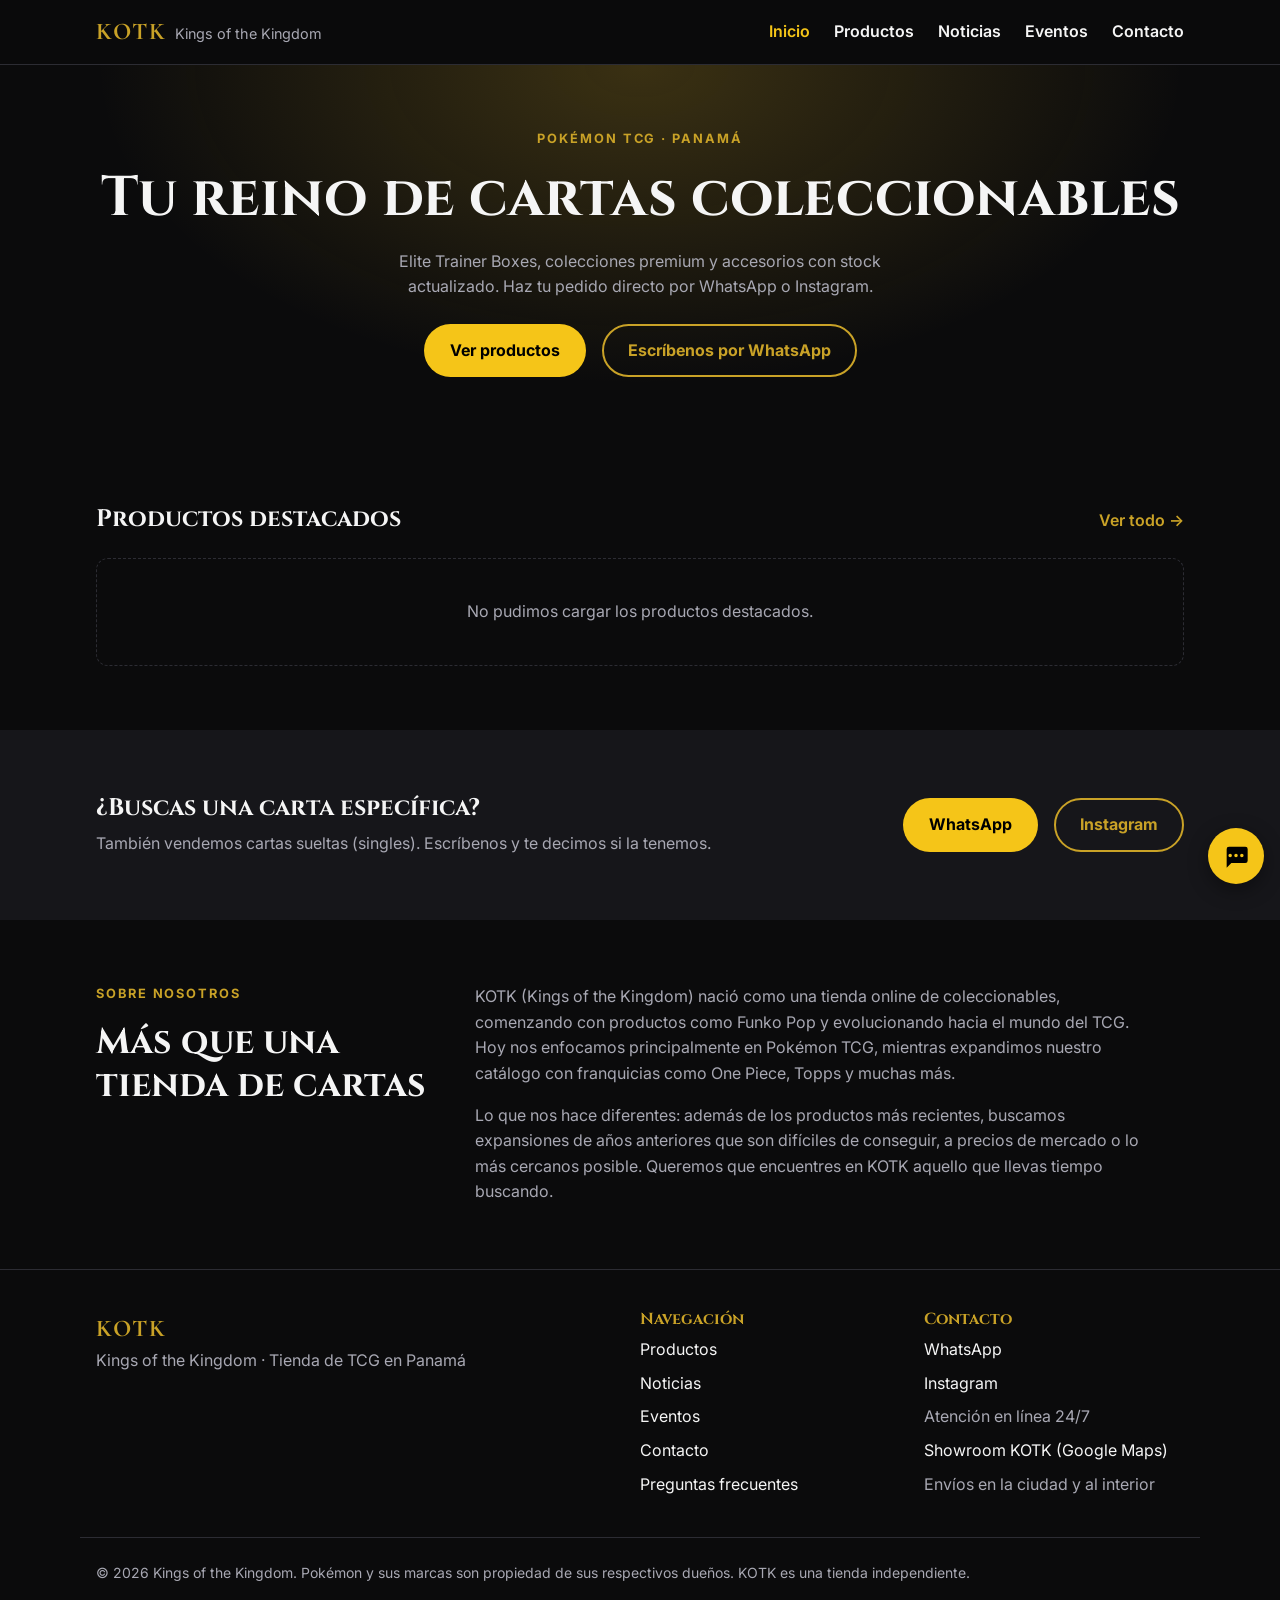
<file: index.html>
<!doctype html>
<html lang="es">
  <head>
    <meta charset="UTF-8" />
    <meta name="viewport" content="width=device-width, initial-scale=1.0" />
    <title>Kings of the Kingdom | Pokémon TCG en Panamá</title>
    <meta
      name="description"
      content="Kings of the Kingdom (KOTK): Elite Trainer Boxes, colecciones premium y accesorios de Pokémon TCG en Panamá, con stock actualizado. Pide por WhatsApp o Instagram."
    />

    <!-- Fonts: Cinzel for titles (the "kingdom" feel), Inter for readable body text -->
    <link rel="preconnect" href="https://fonts.googleapis.com" />
    <link rel="preconnect" href="https://fonts.gstatic.com" crossorigin />
    <link
      href="https://fonts.googleapis.com/css2?family=Cinzel:wght@600;800&family=Cormorant+SC:wght@700&family=Inter:wght@400;600;700&display=swap"
      rel="stylesheet"
    />

    <link rel="stylesheet" href="css/styles.css" />
    <link rel="stylesheet" href="css/products.css" />
    <link rel="stylesheet" href="css/content.css" />
  </head>

  <body>
    <!-- Lets keyboard / screen-reader users jump past the menu -->
    <a class="skip-link" href="#main">Saltar al contenido</a>

    <!-- ================= HEADER ================= -->
    <header class="site-header">
      <div class="container header-inner">
        <a href="index.html" class="brand">
          <span class="brand-mark">KOTK</span>
          <span class="brand-name">Kings of the Kingdom</span>
        </a>

        <button
          class="nav-toggle"
          aria-expanded="false"
          aria-controls="site-nav"
          aria-label="Abrir menú"
        >
          <span class="nav-toggle-bar"></span>
          <span class="nav-toggle-bar"></span>
          <span class="nav-toggle-bar"></span>
        </button>

        <nav id="site-nav" class="site-nav" aria-label="Principal">
          <ul>
            <li><a href="index.html" aria-current="page">Inicio</a></li>
            <li><a href="productos.html">Productos</a></li>
            <li><a href="noticias.html">Noticias</a></li>
            <li><a href="eventos.html">Eventos</a></li>
            <li><a href="contacto.html">Contacto</a></li>
          </ul>
        </nav>
      </div>
    </header>

    <!-- ================= MAIN CONTENT ================= -->
    <main id="main">
      <!-- Hero: the first thing visitors see -->
      <section class="hero">
        <div class="container">
          <p class="eyebrow">Pokémon TCG · Panamá</p>
          <h1>Tu reino de cartas coleccionables</h1>
          <p class="hero-text">
            Elite Trainer Boxes, colecciones premium y accesorios con stock
            actualizado. Haz tu pedido directo por WhatsApp o Instagram.
          </p>
          <div class="hero-actions">
            <a href="productos.html" class="btn btn-primary">Ver productos</a>
            <a href="#" class="btn btn-outline" data-whatsapp
              >Escríbenos por WhatsApp</a
            >
          </div>
        </div>
      </section>

      <!-- Featured products: filled by js/page-home.js -->
      <section class="section">
        <div class="container">
          <div class="section-header">
            <h2>Productos destacados</h2>
            <a href="productos.html" class="link-more">Ver todo →</a>
          </div>
          <div id="featured-products" class="card-grid">
            <p class="placeholder">Cargando productos…</p>
          </div>
        </div>
      </section>

      <!-- Singles callout: they sell singles, but only by request -->
      <section class="section section-alt">
        <div class="container callout">
          <div>
            <h2>¿Buscas una carta específica?</h2>
            <p>
              También vendemos cartas sueltas (singles). Escríbenos y te decimos
              si la tenemos.
            </p>
          </div>
          <div class="callout-actions">
            <a
              href="#"
              class="btn btn-primary"
              data-whatsapp="¡Hola! Estoy buscando una carta específica:"
              >WhatsApp</a
            >
            <a href="#" class="btn btn-outline" data-instagram>Instagram</a>
          </div>
        </div>
      </section>

      <!-- About: the shop's story, in the owners' words -->
      <section class="section">
        <div class="container about">
          <div>
            <p class="eyebrow">Sobre nosotros</p>
            <h2>Más que una tienda de cartas</h2>
          </div>
          <div class="about-text">
            <p>
              KOTK (Kings of the Kingdom) nació como una tienda online de
              coleccionables, comenzando con productos como Funko Pop y
              evolucionando hacia el mundo del TCG. Hoy nos enfocamos
              principalmente en Pokémon TCG, mientras expandimos nuestro
              catálogo con franquicias como One Piece, Topps y muchas más.
            </p>
            <p>
              Lo que nos hace diferentes: además de los productos más recientes,
              buscamos expansiones de años anteriores que son difíciles de
              conseguir, a precios de mercado o lo más cercanos posible.
              Queremos que encuentres en KOTK aquello que llevas tiempo
              buscando.
            </p>
          </div>
        </div>
      </section>

      <!-- Upcoming events: filled by js/page-home.js (hidden if there are none) -->
      <section class="section" id="events-section">
        <div class="container">
          <div class="section-header">
            <h2>Próximos eventos</h2>
            <a href="eventos.html" class="link-more">Ver todos →</a>
          </div>
          <div id="upcoming-events" class="card-grid">
            <p class="placeholder">Cargando eventos…</p>
          </div>
        </div>
      </section>
    </main>

    <!-- ================= FOOTER ================= -->
    <footer class="site-footer">
      <div class="container footer-grid">
        <div>
          <p class="brand-mark">KOTK</p>
          <p class="muted">Kings of the Kingdom · Tienda de TCG en Panamá</p>
        </div>

        <div>
          <h3 class="footer-title">Navegación</h3>
          <ul class="footer-links">
            <li><a href="productos.html">Productos</a></li>
            <li><a href="noticias.html">Noticias</a></li>
            <li><a href="eventos.html">Eventos</a></li>
            <li><a href="contacto.html">Contacto</a></li>
            <li><a href="contacto.html#preguntas">Preguntas frecuentes</a></li>
          </ul>
        </div>

        <div>
          <h3 class="footer-title">Contacto</h3>
          <ul class="footer-links">
            <li><a href="#" data-whatsapp>WhatsApp</a></li>
            <li><a href="#" data-instagram>Instagram</a></li>
            <li class="muted">Atención en línea 24/7</li>
            <li><a href="#" data-maps>Showroom KOTK (Google Maps)</a></li>
            <li class="muted">Envíos en la ciudad y al interior</li>
          </ul>
        </div>
      </div>

      <div class="container footer-bottom">
        <p class="muted small">
          © <span id="year"></span> Kings of the Kingdom. Pokémon y sus marcas
          son propiedad de sus respectivos dueños. KOTK es una tienda
          independiente.
        </p>
      </div>
    </footer>

    <!-- Floating WhatsApp button (always visible) -->
    <a
      href="#"
      class="whatsapp-float"
      data-whatsapp
      aria-label="Escríbenos por WhatsApp"
    >
      <svg viewBox="0 0 24 24" width="28" height="28" aria-hidden="true">
        <path
          fill="currentColor"
          d="M4 4h16a2 2 0 0 1 2 2v10a2 2 0 0 1-2 2H8l-4 4V6a2 2 0 0 1 2-2zm3 6a1.5 1.5 0 1 0 0 3 1.5 1.5 0 0 0 0-3zm5 0a1.5 1.5 0 1 0 0 3 1.5 1.5 0 0 0 0-3zm5 0a1.5 1.5 0 1 0 0 3 1.5 1.5 0 0 0 0-3z"
        />
      </svg>
    </a>

    <!-- Scripts go at the end so the HTML exists before JS looks for it.
         config.js must load BEFORE main.js because main.js uses CONFIG. -->
    <script src="js/config.js"></script>
    <script src="js/main.js"></script>
    <script src="js/sheets.js"></script>
    <script src="js/products.js"></script>
    <script src="js/content.js"></script>
    <script src="js/page-home.js"></script>
  </body>
</html>
</file>
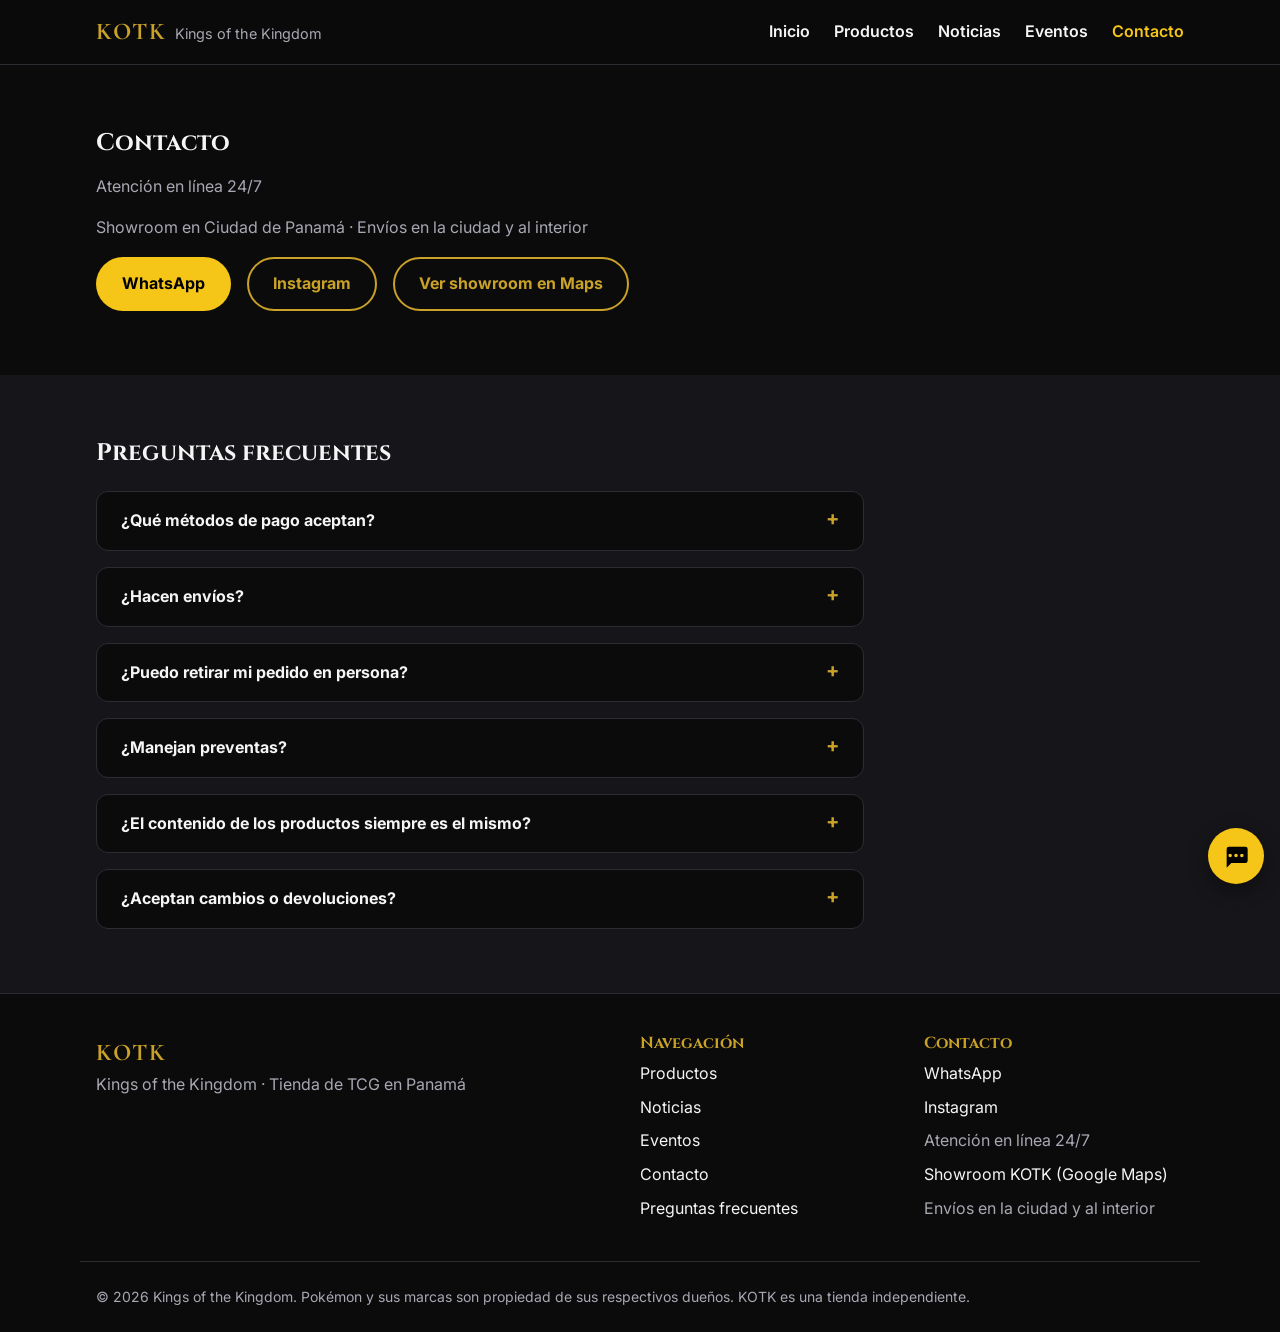
<file: contacto.html>
<!doctype html>
<html lang="es">
  <head>
    <meta charset="UTF-8" />
    <meta name="viewport" content="width=device-width, initial-scale=1.0" />
    <title>Contacto y preguntas frecuentes | Kings of the Kingdom</title>
    <meta
      name="description"
      content="Kings of the Kingdom (KOTK): Elite Trainer Boxes, colecciones premium y accesorios de Pokémon TCG en Panamá, con stock actualizado. Pide por WhatsApp o Instagram."
    />

    <!-- Fonts: Cinzel for titles (the "kingdom" feel), Inter for readable body text -->
    <link rel="preconnect" href="https://fonts.googleapis.com" />
    <link rel="preconnect" href="https://fonts.gstatic.com" crossorigin />
    <link
      href="https://fonts.googleapis.com/css2?family=Cinzel:wght@600;800&family=Cormorant+SC:wght@700&family=Inter:wght@400;600;700&display=swap"
      rel="stylesheet"
    />

    <link rel="stylesheet" href="css/styles.css" />
    <link rel="stylesheet" href="css/content.css" />
  </head>

  <body>
    <!-- Lets keyboard / screen-reader users jump past the menu -->
    <a class="skip-link" href="#main">Saltar al contenido</a>

    <!-- ================= HEADER ================= -->
    <header class="site-header">
      <div class="container header-inner">
        <a href="index.html" class="brand">
          <span class="brand-mark">KOTK</span>
          <span class="brand-name">Kings of the Kingdom</span>
        </a>

        <button
          class="nav-toggle"
          aria-expanded="false"
          aria-controls="site-nav"
          aria-label="Abrir menú"
        >
          <span class="nav-toggle-bar"></span>
          <span class="nav-toggle-bar"></span>
          <span class="nav-toggle-bar"></span>
        </button>

        <nav id="site-nav" class="site-nav" aria-label="Principal">
          <ul>
            <li><a href="index.html">Inicio</a></li>
            <li><a href="productos.html">Productos</a></li>
            <li><a href="noticias.html">Noticias</a></li>
            <li><a href="eventos.html">Eventos</a></li>
            <li><a href="contacto.html" aria-current="page">Contacto</a></li>
          </ul>
        </nav>
      </div>
    </header>

    <!-- ================= MAIN CONTENT ================= -->
    <main id="main">
      <section class="section">
        <div class="container contact-info">
          <h1>Contacto</h1>
          <p class="muted">Atención en línea 24/7</p>
          <p class="muted">
            Showroom en Ciudad de Panamá · Envíos en la ciudad y al interior
          </p>

          <div class="callout-actions">
            <a href="#" class="btn btn-primary" data-whatsapp>WhatsApp</a>
            <a href="#" class="btn btn-outline" data-instagram>Instagram</a>
            <a href="#" class="btn btn-outline" data-maps
              >Ver showroom en Maps</a
            >
          </div>
        </div>
      </section>

      <!-- FAQ: <details> opens/closes by itself, no JavaScript needed -->
      <section class="section section-alt" id="preguntas">
        <div class="container">
          <h2 class="faq-heading">Preguntas frecuentes</h2>

          <div class="faq">
            <details>
              <summary>¿Qué métodos de pago aceptan?</summary>
              <p>Yappy, efectivo y tarjeta de crédito o débito.</p>
            </details>

            <details>
              <summary>¿Hacen envíos?</summary>
              <p>
                Sí.
                <strong
                  >Vía Argentina, El Cangrejo y El Dorado: envío gratis.</strong
                >
                Para otras áreas de la ciudad, escríbenos tu zona y te cotizamos
                el delivery.
              </p>
              <p>
                <strong>Al interior del país:</strong> solo pagas el envío de la
                empresa de encomiendas que elijas. Nosotros llevamos tu pedido a
                la empresa sin costo adicional.
              </p>
            </details>

            <details>
              <summary>¿Puedo retirar mi pedido en persona?</summary>
              <p>
                Sí, puedes retirar en nuestro showroom (aparece como
                <strong>KOTK</strong> en Google Maps). Coordina el día y la hora
                por WhatsApp.
              </p>
            </details>

            <details>
              <summary>¿Manejan preventas?</summary>
              <p>
                Sí, pero por ahora no a través de la página. Escríbenos por
                WhatsApp o Instagram y te contamos qué productos tenemos en
                pre-orden.
              </p>
            </details>

            <details>
              <summary>
                ¿El contenido de los productos siempre es el mismo?
              </summary>
              <p>
                Puede variar según el producto y la edición. Si quieres saber
                exactamente qué trae, escríbenos antes de comprar.
              </p>
            </details>

            <details>
              <summary>¿Aceptan cambios o devoluciones?</summary>
              <p>
                No. Todas las ventas son finales, así que te recomendamos
                confirmar cualquier duda antes de hacer tu pedido.
              </p>
            </details>
          </div>
        </div>
      </section>
    </main>

    <!-- ================= FOOTER ================= -->
    <footer class="site-footer">
      <div class="container footer-grid">
        <div>
          <p class="brand-mark">KOTK</p>
          <p class="muted">Kings of the Kingdom · Tienda de TCG en Panamá</p>
        </div>

        <div>
          <h3 class="footer-title">Navegación</h3>
          <ul class="footer-links">
            <li><a href="productos.html">Productos</a></li>
            <li><a href="noticias.html">Noticias</a></li>
            <li><a href="eventos.html">Eventos</a></li>
            <li><a href="contacto.html">Contacto</a></li>
            <li><a href="contacto.html#preguntas">Preguntas frecuentes</a></li>
          </ul>
        </div>

        <div>
          <h3 class="footer-title">Contacto</h3>
          <ul class="footer-links">
            <li><a href="#" data-whatsapp>WhatsApp</a></li>
            <li><a href="#" data-instagram>Instagram</a></li>
            <li class="muted">Atención en línea 24/7</li>
            <li><a href="#" data-maps>Showroom KOTK (Google Maps)</a></li>
            <li class="muted">Envíos en la ciudad y al interior</li>
          </ul>
        </div>
      </div>

      <div class="container footer-bottom">
        <p class="muted small">
          © <span id="year"></span> Kings of the Kingdom. Pokémon y sus marcas
          son propiedad de sus respectivos dueños. KOTK es una tienda
          independiente.
        </p>
      </div>
    </footer>

    <!-- Floating WhatsApp button (always visible) -->
    <a
      href="#"
      class="whatsapp-float"
      data-whatsapp
      aria-label="Escríbenos por WhatsApp"
    >
      <svg viewBox="0 0 24 24" width="28" height="28" aria-hidden="true">
        <path
          fill="currentColor"
          d="M4 4h16a2 2 0 0 1 2 2v10a2 2 0 0 1-2 2H8l-4 4V6a2 2 0 0 1 2-2zm3 6a1.5 1.5 0 1 0 0 3 1.5 1.5 0 0 0 0-3zm5 0a1.5 1.5 0 1 0 0 3 1.5 1.5 0 0 0 0-3zm5 0a1.5 1.5 0 1 0 0 3 1.5 1.5 0 0 0 0-3z"
        />
      </svg>
    </a>

    <!-- Scripts go at the end so the HTML exists before JS looks for it.
         config.js must load BEFORE main.js because main.js uses CONFIG. -->
    <script src="js/config.js"></script>
    <script src="js/main.js"></script>
  </body>
</html>
</file>
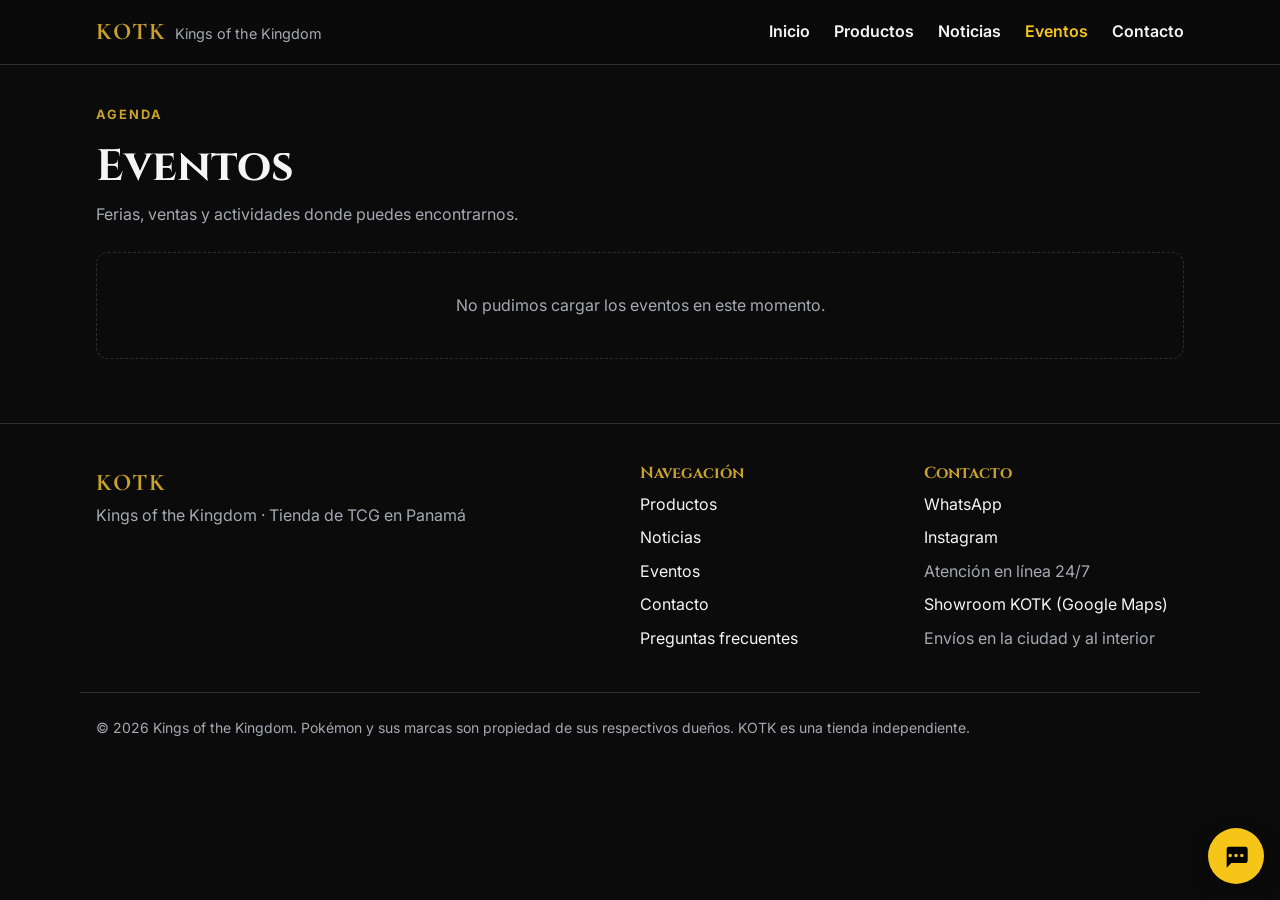
<file: eventos.html>
<!doctype html>
<html lang="es">
  <head>
    <meta charset="UTF-8" />
    <meta name="viewport" content="width=device-width, initial-scale=1.0" />
    <title>Eventos | Kings of the Kingdom</title>
    <meta
      name="description"
      content="Kings of the Kingdom (KOTK): Elite Trainer Boxes, colecciones premium y accesorios de Pokémon TCG en Panamá, con stock actualizado. Pide por WhatsApp o Instagram."
    />

    <!-- Fonts: Cinzel for titles (the "kingdom" feel), Inter for readable body text -->
    <link rel="preconnect" href="https://fonts.googleapis.com" />
    <link rel="preconnect" href="https://fonts.gstatic.com" crossorigin />
    <link
      href="https://fonts.googleapis.com/css2?family=Cinzel:wght@600;800&family=Cormorant+SC:wght@700&family=Inter:wght@400;600;700&display=swap"
      rel="stylesheet"
    />

    <link rel="stylesheet" href="css/styles.css" />
    <link rel="stylesheet" href="css/products.css" />
    <link rel="stylesheet" href="css/content.css" />
  </head>

  <body>
    <!-- Lets keyboard / screen-reader users jump past the menu -->
    <a class="skip-link" href="#main">Saltar al contenido</a>

    <!-- ================= HEADER ================= -->
    <header class="site-header">
      <div class="container header-inner">
        <a href="index.html" class="brand">
          <span class="brand-mark">KOTK</span>
          <span class="brand-name">Kings of the Kingdom</span>
        </a>

        <button
          class="nav-toggle"
          aria-expanded="false"
          aria-controls="site-nav"
          aria-label="Abrir menú"
        >
          <span class="nav-toggle-bar"></span>
          <span class="nav-toggle-bar"></span>
          <span class="nav-toggle-bar"></span>
        </button>

        <nav id="site-nav" class="site-nav" aria-label="Principal">
          <ul>
            <li><a href="index.html">Inicio</a></li>
            <li><a href="productos.html">Productos</a></li>
            <li><a href="noticias.html">Noticias</a></li>
            <li><a href="eventos.html" aria-current="page">Eventos</a></li>
            <li><a href="contacto.html">Contacto</a></li>
          </ul>
        </nav>
      </div>
    </header>

    <!-- ================= MAIN CONTENT ================= -->
    <main id="main">
      <section class="page-header">
        <div class="container">
          <p class="eyebrow">Agenda</p>
          <h1>Eventos</h1>
          <p class="muted">
            Ferias, ventas y actividades donde puedes encontrarnos.
          </p>
        </div>
      </section>

      <section class="section section-flush-top">
        <div class="container">
          <div id="events-grid" class="card-grid">
            <p class="placeholder">Cargando…</p>
          </div>
        </div>
      </section>
    </main>

    <!-- ================= FOOTER ================= -->
    <footer class="site-footer">
      <div class="container footer-grid">
        <div>
          <p class="brand-mark">KOTK</p>
          <p class="muted">Kings of the Kingdom · Tienda de TCG en Panamá</p>
        </div>

        <div>
          <h3 class="footer-title">Navegación</h3>
          <ul class="footer-links">
            <li><a href="productos.html">Productos</a></li>
            <li><a href="noticias.html">Noticias</a></li>
            <li><a href="eventos.html">Eventos</a></li>
            <li><a href="contacto.html">Contacto</a></li>
            <li><a href="contacto.html#preguntas">Preguntas frecuentes</a></li>
          </ul>
        </div>

        <div>
          <h3 class="footer-title">Contacto</h3>
          <ul class="footer-links">
            <li><a href="#" data-whatsapp>WhatsApp</a></li>
            <li><a href="#" data-instagram>Instagram</a></li>
            <li class="muted">Atención en línea 24/7</li>
            <li><a href="#" data-maps>Showroom KOTK (Google Maps)</a></li>
            <li class="muted">Envíos en la ciudad y al interior</li>
          </ul>
        </div>
      </div>

      <div class="container footer-bottom">
        <p class="muted small">
          © <span id="year"></span> Kings of the Kingdom. Pokémon y sus marcas
          son propiedad de sus respectivos dueños. KOTK es una tienda
          independiente.
        </p>
      </div>
    </footer>

    <!-- Floating WhatsApp button (always visible) -->
    <a
      href="#"
      class="whatsapp-float"
      data-whatsapp
      aria-label="Escríbenos por WhatsApp"
    >
      <svg viewBox="0 0 24 24" width="28" height="28" aria-hidden="true">
        <path
          fill="currentColor"
          d="M4 4h16a2 2 0 0 1 2 2v10a2 2 0 0 1-2 2H8l-4 4V6a2 2 0 0 1 2-2zm3 6a1.5 1.5 0 1 0 0 3 1.5 1.5 0 0 0 0-3zm5 0a1.5 1.5 0 1 0 0 3 1.5 1.5 0 0 0 0-3zm5 0a1.5 1.5 0 1 0 0 3 1.5 1.5 0 0 0 0-3z"
        />
      </svg>
    </a>

    <!-- Scripts go at the end so the HTML exists before JS looks for it.
         config.js must load BEFORE main.js because main.js uses CONFIG. -->
    <script src="js/config.js"></script>
    <script src="js/main.js"></script>
    <script src="js/sheets.js"></script>
    <script src="js/products.js"></script>
    <script src="js/content.js"></script>
    <script src="js/page-events.js"></script>
  </body>
</html>
</file>
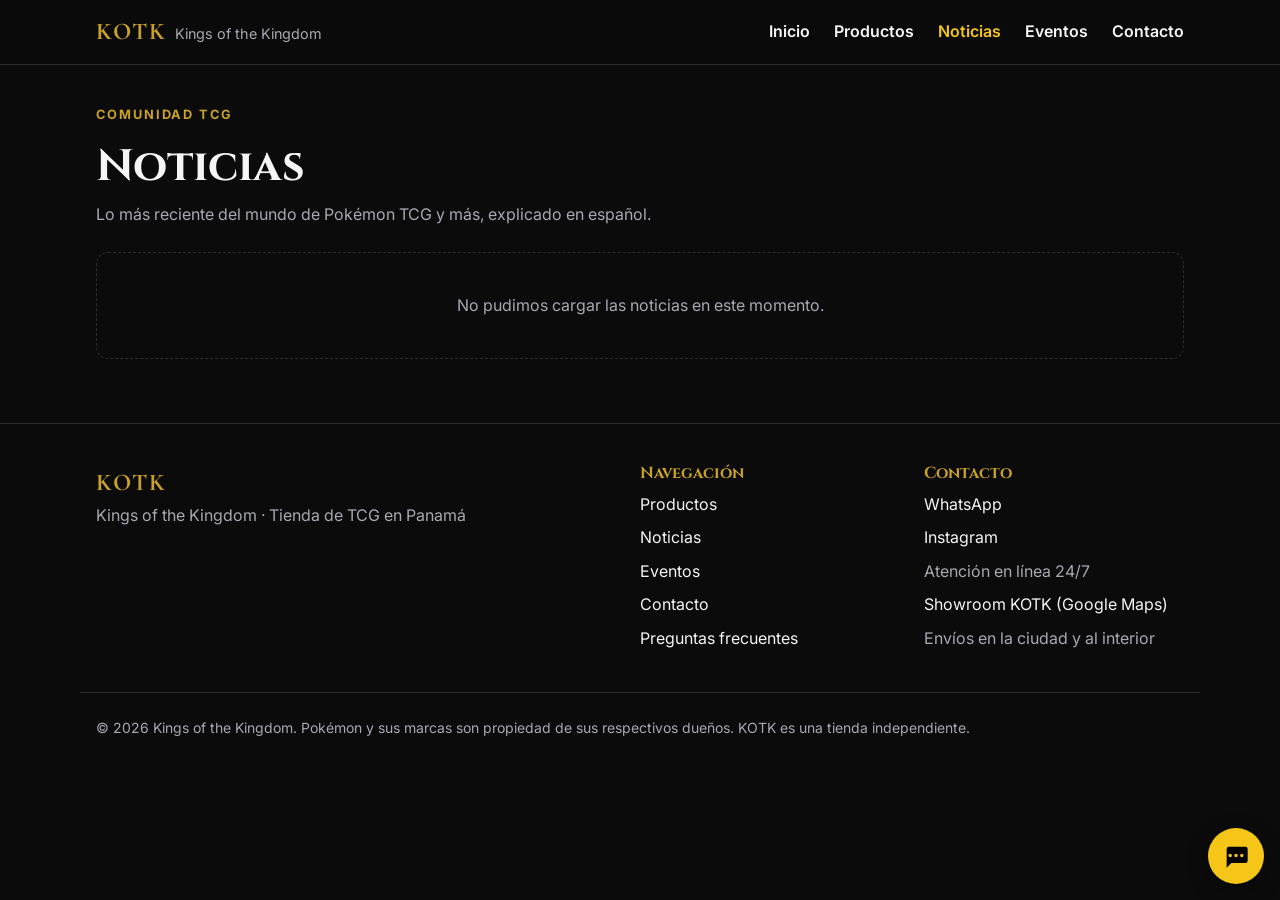
<file: noticias.html>
<!doctype html>
<html lang="es">
  <head>
    <meta charset="UTF-8" />
    <meta name="viewport" content="width=device-width, initial-scale=1.0" />
    <title>Noticias | Kings of the Kingdom</title>
    <meta
      name="description"
      content="Kings of the Kingdom (KOTK): Elite Trainer Boxes, colecciones premium y accesorios de Pokémon TCG en Panamá, con stock actualizado. Pide por WhatsApp o Instagram."
    />

    <!-- Fonts: Cinzel for titles (the "kingdom" feel), Inter for readable body text -->
    <link rel="preconnect" href="https://fonts.googleapis.com" />
    <link rel="preconnect" href="https://fonts.gstatic.com" crossorigin />
    <link
      href="https://fonts.googleapis.com/css2?family=Cinzel:wght@600;800&family=Cormorant+SC:wght@700&family=Inter:wght@400;600;700&display=swap"
      rel="stylesheet"
    />

    <link rel="stylesheet" href="css/styles.css" />
    <link rel="stylesheet" href="css/products.css" />
    <link rel="stylesheet" href="css/content.css" />
  </head>

  <body>
    <!-- Lets keyboard / screen-reader users jump past the menu -->
    <a class="skip-link" href="#main">Saltar al contenido</a>

    <!-- ================= HEADER ================= -->
    <header class="site-header">
      <div class="container header-inner">
        <a href="index.html" class="brand">
          <span class="brand-mark">KOTK</span>
          <span class="brand-name">Kings of the Kingdom</span>
        </a>

        <button
          class="nav-toggle"
          aria-expanded="false"
          aria-controls="site-nav"
          aria-label="Abrir menú"
        >
          <span class="nav-toggle-bar"></span>
          <span class="nav-toggle-bar"></span>
          <span class="nav-toggle-bar"></span>
        </button>

        <nav id="site-nav" class="site-nav" aria-label="Principal">
          <ul>
            <li><a href="index.html">Inicio</a></li>
            <li><a href="productos.html">Productos</a></li>
            <li><a href="noticias.html" aria-current="page">Noticias</a></li>
            <li><a href="eventos.html">Eventos</a></li>
            <li><a href="contacto.html">Contacto</a></li>
          </ul>
        </nav>
      </div>
    </header>

    <!-- ================= MAIN CONTENT ================= -->
    <main id="main">
      <section class="page-header">
        <div class="container">
          <p class="eyebrow">Comunidad TCG</p>
          <h1>Noticias</h1>
          <p class="muted">
            Lo más reciente del mundo de Pokémon TCG y más, explicado en
            español.
          </p>
        </div>
      </section>

      <section class="section section-flush-top">
        <div class="container">
          <div id="news-grid" class="card-grid">
            <p class="placeholder">Cargando…</p>
          </div>
        </div>
      </section>
    </main>

    <!-- ================= FOOTER ================= -->
    <footer class="site-footer">
      <div class="container footer-grid">
        <div>
          <p class="brand-mark">KOTK</p>
          <p class="muted">Kings of the Kingdom · Tienda de TCG en Panamá</p>
        </div>

        <div>
          <h3 class="footer-title">Navegación</h3>
          <ul class="footer-links">
            <li><a href="productos.html">Productos</a></li>
            <li><a href="noticias.html">Noticias</a></li>
            <li><a href="eventos.html">Eventos</a></li>
            <li><a href="contacto.html">Contacto</a></li>
            <li><a href="contacto.html#preguntas">Preguntas frecuentes</a></li>
          </ul>
        </div>

        <div>
          <h3 class="footer-title">Contacto</h3>
          <ul class="footer-links">
            <li><a href="#" data-whatsapp>WhatsApp</a></li>
            <li><a href="#" data-instagram>Instagram</a></li>
            <li class="muted">Atención en línea 24/7</li>
            <li><a href="#" data-maps>Showroom KOTK (Google Maps)</a></li>
            <li class="muted">Envíos en la ciudad y al interior</li>
          </ul>
        </div>
      </div>

      <div class="container footer-bottom">
        <p class="muted small">
          © <span id="year"></span> Kings of the Kingdom. Pokémon y sus marcas
          son propiedad de sus respectivos dueños. KOTK es una tienda
          independiente.
        </p>
      </div>
    </footer>

    <!-- Floating WhatsApp button (always visible) -->
    <a
      href="#"
      class="whatsapp-float"
      data-whatsapp
      aria-label="Escríbenos por WhatsApp"
    >
      <svg viewBox="0 0 24 24" width="28" height="28" aria-hidden="true">
        <path
          fill="currentColor"
          d="M4 4h16a2 2 0 0 1 2 2v10a2 2 0 0 1-2 2H8l-4 4V6a2 2 0 0 1 2-2zm3 6a1.5 1.5 0 1 0 0 3 1.5 1.5 0 0 0 0-3zm5 0a1.5 1.5 0 1 0 0 3 1.5 1.5 0 0 0 0-3zm5 0a1.5 1.5 0 1 0 0 3 1.5 1.5 0 0 0 0-3z"
        />
      </svg>
    </a>

    <!-- Scripts go at the end so the HTML exists before JS looks for it.
         config.js must load BEFORE main.js because main.js uses CONFIG. -->
    <script src="js/config.js"></script>
    <script src="js/main.js"></script>
    <script src="js/sheets.js"></script>
    <script src="js/products.js"></script>
    <script src="js/content.js"></script>
    <script src="js/page-news.js"></script>
  </body>
</html>
</file>
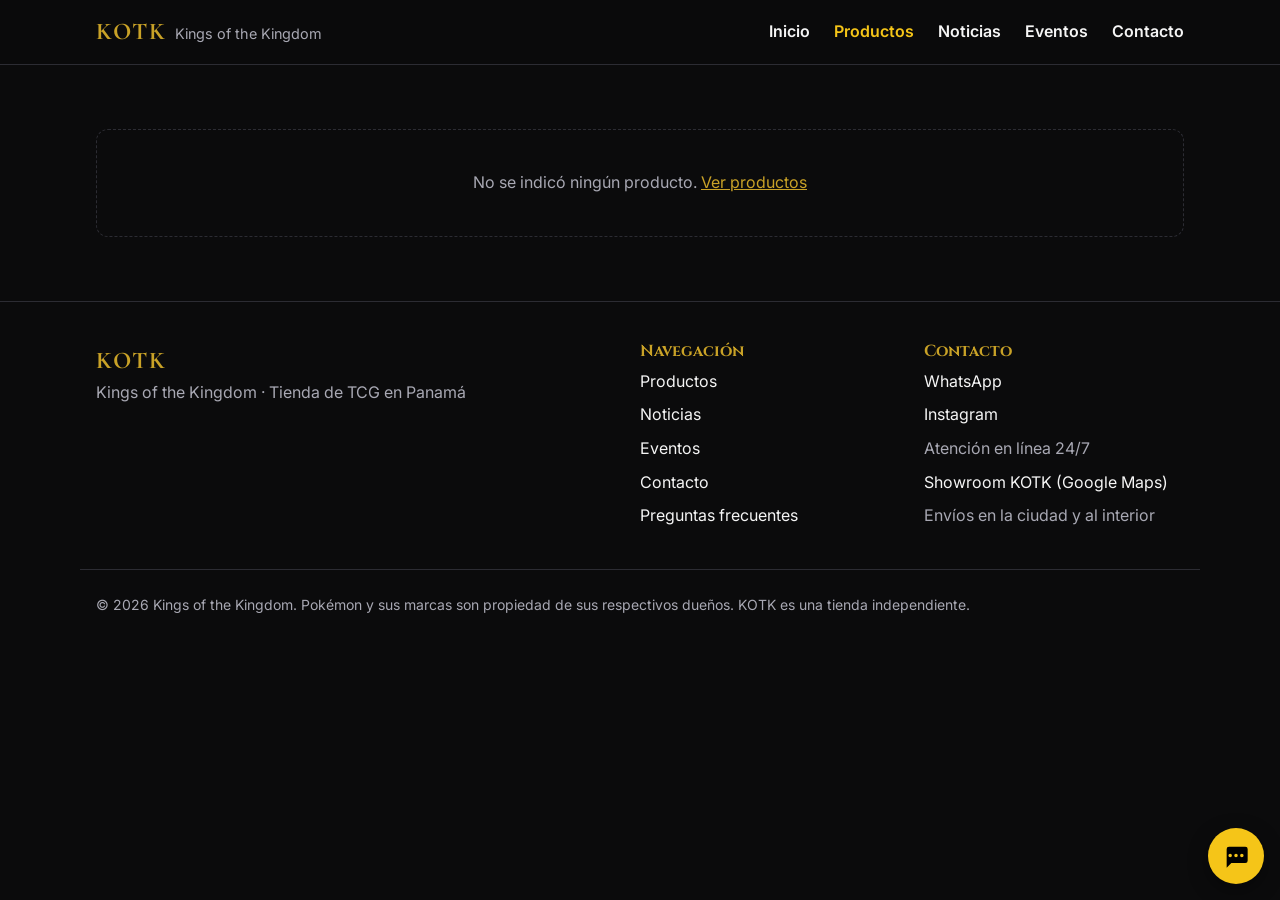
<file: producto.html>
<!doctype html>
<html lang="es">
  <head>
    <meta charset="UTF-8" />
    <meta name="viewport" content="width=device-width, initial-scale=1.0" />
    <title>Producto | Kings of the Kingdom</title>
    <meta
      name="description"
      content="Kings of the Kingdom (KOTK): Elite Trainer Boxes, colecciones premium y accesorios de Pokémon TCG en Panamá, con stock actualizado. Pide por WhatsApp o Instagram."
    />

    <!-- Fonts: Cinzel for titles (the "kingdom" feel), Inter for readable body text -->
    <link rel="preconnect" href="https://fonts.googleapis.com" />
    <link rel="preconnect" href="https://fonts.gstatic.com" crossorigin />
    <link
      href="https://fonts.googleapis.com/css2?family=Cinzel:wght@600;800&family=Cormorant+SC:wght@700&family=Inter:wght@400;600;700&display=swap"
      rel="stylesheet"
    />

    <link rel="stylesheet" href="css/styles.css" />
    <link rel="stylesheet" href="css/products.css" />
    <link rel="stylesheet" href="css/content.css" />
  </head>

  <body>
    <!-- Lets keyboard / screen-reader users jump past the menu -->
    <a class="skip-link" href="#main">Saltar al contenido</a>

    <!-- ================= HEADER ================= -->
    <header class="site-header">
      <div class="container header-inner">
        <a href="index.html" class="brand">
          <span class="brand-mark">KOTK</span>
          <span class="brand-name">Kings of the Kingdom</span>
        </a>

        <button
          class="nav-toggle"
          aria-expanded="false"
          aria-controls="site-nav"
          aria-label="Abrir menú"
        >
          <span class="nav-toggle-bar"></span>
          <span class="nav-toggle-bar"></span>
          <span class="nav-toggle-bar"></span>
        </button>

        <nav id="site-nav" class="site-nav" aria-label="Principal">
          <ul>
            <li><a href="index.html">Inicio</a></li>
            <li><a href="productos.html" aria-current="page">Productos</a></li>
            <li><a href="noticias.html">Noticias</a></li>
            <li><a href="eventos.html">Eventos</a></li>
            <li><a href="contacto.html">Contacto</a></li>
          </ul>
        </nav>
      </div>
    </header>

    <!-- ================= MAIN CONTENT ================= -->
    <main id="main">
      <section class="section">
        <!-- Filled by js/page-product.js using the ?id= in the address -->
        <div id="product-detail" class="container">
          <p class="placeholder">Cargando producto…</p>
        </div>
      </section>
    </main>

    <!-- ================= FOOTER ================= -->
    <footer class="site-footer">
      <div class="container footer-grid">
        <div>
          <p class="brand-mark">KOTK</p>
          <p class="muted">Kings of the Kingdom · Tienda de TCG en Panamá</p>
        </div>

        <div>
          <h3 class="footer-title">Navegación</h3>
          <ul class="footer-links">
            <li><a href="productos.html">Productos</a></li>
            <li><a href="noticias.html">Noticias</a></li>
            <li><a href="eventos.html">Eventos</a></li>
            <li><a href="contacto.html">Contacto</a></li>
            <li><a href="contacto.html#preguntas">Preguntas frecuentes</a></li>
          </ul>
        </div>

        <div>
          <h3 class="footer-title">Contacto</h3>
          <ul class="footer-links">
            <li><a href="#" data-whatsapp>WhatsApp</a></li>
            <li><a href="#" data-instagram>Instagram</a></li>
            <li class="muted">Atención en línea 24/7</li>
            <li><a href="#" data-maps>Showroom KOTK (Google Maps)</a></li>
            <li class="muted">Envíos en la ciudad y al interior</li>
          </ul>
        </div>
      </div>

      <div class="container footer-bottom">
        <p class="muted small">
          © <span id="year"></span> Kings of the Kingdom. Pokémon y sus marcas
          son propiedad de sus respectivos dueños. KOTK es una tienda
          independiente.
        </p>
      </div>
    </footer>

    <!-- Floating WhatsApp button (always visible) -->
    <a
      href="#"
      class="whatsapp-float"
      data-whatsapp
      aria-label="Escríbenos por WhatsApp"
    >
      <svg viewBox="0 0 24 24" width="28" height="28" aria-hidden="true">
        <path
          fill="currentColor"
          d="M4 4h16a2 2 0 0 1 2 2v10a2 2 0 0 1-2 2H8l-4 4V6a2 2 0 0 1 2-2zm3 6a1.5 1.5 0 1 0 0 3 1.5 1.5 0 0 0 0-3zm5 0a1.5 1.5 0 1 0 0 3 1.5 1.5 0 0 0 0-3zm5 0a1.5 1.5 0 1 0 0 3 1.5 1.5 0 0 0 0-3z"
        />
      </svg>
    </a>

    <!-- Scripts go at the end so the HTML exists before JS looks for it.
         config.js must load BEFORE main.js because main.js uses CONFIG. -->
    <script src="js/config.js"></script>
    <script src="js/main.js"></script>
    <script src="js/sheets.js"></script>
    <script src="js/products.js"></script>
    <script src="js/page-product.js"></script>
  </body>
</html>
</file>
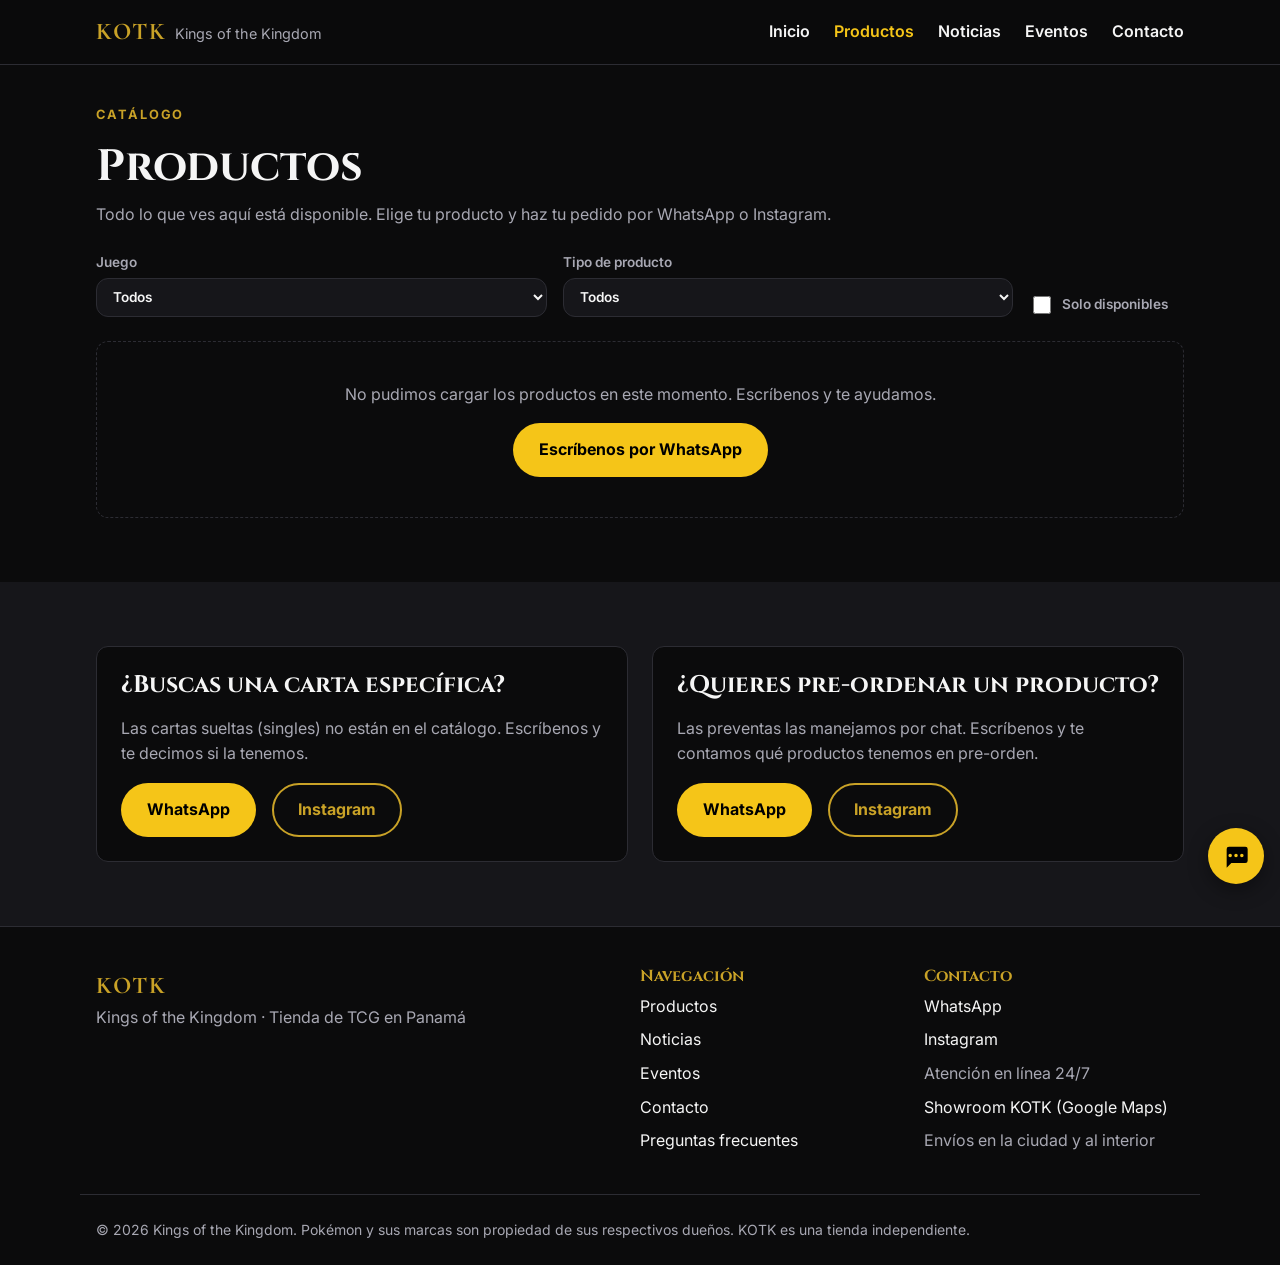
<file: productos.html>
<!doctype html>
<html lang="es">
  <head>
    <meta charset="UTF-8" />
    <meta name="viewport" content="width=device-width, initial-scale=1.0" />
    <title>Productos | Kings of the Kingdom</title>
    <meta
      name="description"
      content="Kings of the Kingdom (KOTK): Elite Trainer Boxes, colecciones premium y accesorios de Pokémon TCG en Panamá, con stock actualizado. Pide por WhatsApp o Instagram."
    />

    <!-- Fonts: Cinzel for titles (the "kingdom" feel), Inter for readable body text -->
    <link rel="preconnect" href="https://fonts.googleapis.com" />
    <link rel="preconnect" href="https://fonts.gstatic.com" crossorigin />
    <link
      href="https://fonts.googleapis.com/css2?family=Cinzel:wght@600;800&family=Cormorant+SC:wght@700&family=Inter:wght@400;600;700&display=swap"
      rel="stylesheet"
    />

    <link rel="stylesheet" href="css/styles.css" />
    <link rel="stylesheet" href="css/products.css" />
    <link rel="stylesheet" href="css/content.css" />
  </head>

  <body>
    <!-- Lets keyboard / screen-reader users jump past the menu -->
    <a class="skip-link" href="#main">Saltar al contenido</a>

    <!-- ================= HEADER ================= -->
    <header class="site-header">
      <div class="container header-inner">
        <a href="index.html" class="brand">
          <span class="brand-mark">KOTK</span>
          <span class="brand-name">Kings of the Kingdom</span>
        </a>

        <button
          class="nav-toggle"
          aria-expanded="false"
          aria-controls="site-nav"
          aria-label="Abrir menú"
        >
          <span class="nav-toggle-bar"></span>
          <span class="nav-toggle-bar"></span>
          <span class="nav-toggle-bar"></span>
        </button>

        <nav id="site-nav" class="site-nav" aria-label="Principal">
          <ul>
            <li><a href="index.html">Inicio</a></li>
            <li><a href="productos.html" aria-current="page">Productos</a></li>
            <li><a href="noticias.html">Noticias</a></li>
            <li><a href="eventos.html">Eventos</a></li>
            <li><a href="contacto.html">Contacto</a></li>
          </ul>
        </nav>
      </div>
    </header>

    <!-- ================= MAIN CONTENT ================= -->
    <main id="main">
      <section class="page-header">
        <div class="container">
          <p class="eyebrow">Catálogo</p>
          <h1>Productos</h1>
          <p class="muted">
            Todo lo que ves aquí está disponible. Elige tu producto y haz tu
            pedido por WhatsApp o Instagram.
          </p>
        </div>
      </section>

      <section class="section section-flush-top">
        <div class="container">
          <div class="filters">
            <label class="filter-field">
              Juego
              <select id="filter-game">
                <option value="">Todos</option>
              </select>
            </label>
            <label class="filter-field">
              Tipo de producto
              <select id="filter-type">
                <option value="">Todos</option>
              </select>
            </label>
            <label class="filter-field filter-check">
              <input type="checkbox" id="filter-available" />
              Solo disponibles
            </label>
            <!-- Shown by page-catalog.js only when there are offers -->
            <label class="filter-field filter-check" id="filter-offers-field" hidden>
              <input type="checkbox" id="filter-offers" />
              Solo ofertas
            </label>
          </div>

          <p id="result-count" class="result-count" aria-live="polite"></p>

          <div id="catalog-grid" class="card-grid">
            <p class="placeholder">Cargando productos…</p>
          </div>
        </div>
      </section>

      <!-- Things we handle by chat: singles and pre-orders -->
      <section class="section section-alt">
        <div class="container help-grid">
          <div class="help-card">
            <h2>¿Buscas una carta específica?</h2>
            <p>
              Las cartas sueltas (singles) no están en el catálogo. Escríbenos y
              te decimos si la tenemos.
            </p>
            <div class="callout-actions">
              <a
                href="#"
                class="btn btn-primary"
                data-whatsapp="¡Hola! Estoy buscando una carta específica:"
                >WhatsApp</a
              >
              <a href="#" class="btn btn-outline" data-instagram>Instagram</a>
            </div>
          </div>

          <div class="help-card">
            <h2>¿Quieres pre-ordenar un producto?</h2>
            <p>
              Las preventas las manejamos por chat. Escríbenos y te contamos qué
              productos tenemos en pre-orden.
            </p>
            <div class="callout-actions">
              <a
                href="#"
                class="btn btn-primary"
                data-whatsapp="¡Hola! Quiero saber qué productos tienen en preventa."
                >WhatsApp</a
              >
              <a href="#" class="btn btn-outline" data-instagram>Instagram</a>
            </div>
          </div>
        </div>
      </section>
    </main>

    <!-- ================= FOOTER ================= -->
    <footer class="site-footer">
      <div class="container footer-grid">
        <div>
          <p class="brand-mark">KOTK</p>
          <p class="muted">Kings of the Kingdom · Tienda de TCG en Panamá</p>
        </div>

        <div>
          <h3 class="footer-title">Navegación</h3>
          <ul class="footer-links">
            <li><a href="productos.html">Productos</a></li>
            <li><a href="noticias.html">Noticias</a></li>
            <li><a href="eventos.html">Eventos</a></li>
            <li><a href="contacto.html">Contacto</a></li>
            <li><a href="contacto.html#preguntas">Preguntas frecuentes</a></li>
          </ul>
        </div>

        <div>
          <h3 class="footer-title">Contacto</h3>
          <ul class="footer-links">
            <li><a href="#" data-whatsapp>WhatsApp</a></li>
            <li><a href="#" data-instagram>Instagram</a></li>
            <li class="muted">Atención en línea 24/7</li>
            <li><a href="#" data-maps>Showroom KOTK (Google Maps)</a></li>
            <li class="muted">Envíos en la ciudad y al interior</li>
          </ul>
        </div>
      </div>

      <div class="container footer-bottom">
        <p class="muted small">
          © <span id="year"></span> Kings of the Kingdom. Pokémon y sus marcas
          son propiedad de sus respectivos dueños. KOTK es una tienda
          independiente.
        </p>
      </div>
    </footer>

    <!-- Floating WhatsApp button (always visible) -->
    <a
      href="#"
      class="whatsapp-float"
      data-whatsapp
      aria-label="Escríbenos por WhatsApp"
    >
      <svg viewBox="0 0 24 24" width="28" height="28" aria-hidden="true">
        <path
          fill="currentColor"
          d="M4 4h16a2 2 0 0 1 2 2v10a2 2 0 0 1-2 2H8l-4 4V6a2 2 0 0 1 2-2zm3 6a1.5 1.5 0 1 0 0 3 1.5 1.5 0 0 0 0-3zm5 0a1.5 1.5 0 1 0 0 3 1.5 1.5 0 0 0 0-3zm5 0a1.5 1.5 0 1 0 0 3 1.5 1.5 0 0 0 0-3z"
        />
      </svg>
    </a>

    <!-- Scripts go at the end so the HTML exists before JS looks for it.
         config.js must load BEFORE main.js because main.js uses CONFIG. -->
    <script src="js/config.js"></script>
    <script src="js/main.js"></script>
    <script src="js/sheets.js"></script>
    <script src="js/products.js"></script>
    <script src="js/page-catalog.js"></script>
  </body>
</html>
</file>
<file: css/styles.css>
/* ==========================================================
   KOTK — Base styles
   MOBILE-FIRST: the default styles are for phones.
   @media (min-width: ...) blocks at the bottom ADD layout
   for bigger screens.
   ========================================================== */

/* ---------- 1. Design tokens (CSS variables) ----------
   Change a color here and it updates everywhere.        */
:root {
  --color-bg: #0b0b0c;
  --color-surface: #16161a;
  --color-surface-2: #1f1f25;
  --color-border: #2c2c33;
  --color-text: #f5f5f5;
  --color-muted: #a8a8b3;
  --color-gold: #c9a227;
  --color-yellow: #f5c518;

  /* Stock states (used on Day 2) */
  --color-success: #3ecf8e;
  --color-warning: #f5a524;
  --color-danger: #f0506e;

  --font-display: "Cinzel", Georgia, serif;
  --font-logo:
    "Cormorant SC", Georgia, serif; /* change ONLY the logo font here */
  --font-body: "Inter", system-ui, -apple-system, "Segoe UI", sans-serif;

  --space-1: 0.25rem;
  --space-2: 0.5rem;
  --space-3: 1rem;
  --space-4: 1.5rem;
  --space-5: 2.5rem;
  --space-6: 4rem;

  --radius: 12px;
  --max-width: 1120px;
  --header-height: 64px;
}

/* ---------- 2. Small reset ---------- */
*,
*::before,
*::after {
  box-sizing: border-box; /* width includes padding + border */
}

body,
h1,
h2,
h3,
p,
ul {
  margin: 0;
}

img {
  max-width: 100%;
  display: block;
}

a {
  color: inherit;
}

body {
  font-family: var(--font-body);
  background: var(--color-bg);
  color: var(--color-text);
  line-height: 1.6;
}

h1,
h2,
h3 {
  font-family: var(--font-display);
  line-height: 1.2;
}

:focus-visible {
  outline: 2px solid var(--color-yellow);
  outline-offset: 3px;
}

/* ---------- 3. Layout helpers ---------- */
.container {
  width: 100%;
  max-width: var(--max-width);
  margin-inline: auto; /* centers the box horizontally */
  padding-inline: var(--space-3);
}

.section {
  padding-block: var(--space-6);
}

.section-alt {
  background: var(--color-surface);
}

.section-header {
  display: flex; /* FLEXBOX: puts children in a row */
  justify-content: space-between; /* pushes them to opposite ends */
  align-items: baseline;
  gap: var(--space-3);
  margin-bottom: var(--space-4);
}

.muted {
  color: var(--color-muted);
}

.small {
  font-size: 0.875rem;
}

.placeholder {
  color: var(--color-muted);
  border: 1px dashed var(--color-border);
  border-radius: var(--radius);
  padding: var(--space-4);
  text-align: center;
}

.skip-link {
  position: absolute;
  left: -9999px; /* hidden until focused with Tab */
}

.skip-link:focus {
  left: var(--space-3);
  top: var(--space-3);
  z-index: 100;
  background: var(--color-yellow);
  color: #000;
  padding: var(--space-2) var(--space-3);
  border-radius: var(--radius);
}

/* ---------- 4. Header & navigation ---------- */
.site-header {
  position: sticky; /* stays at the top while scrolling */
  top: 0;
  z-index: 50;
  background: rgba(11, 11, 12, 0.92);
  backdrop-filter: blur(8px);
  border-bottom: 1px solid var(--color-border);
}

.header-inner {
  display: flex;
  align-items: center;
  justify-content: space-between;
  height: var(--header-height);
}

.brand {
  display: flex;
  align-items: baseline;
  gap: var(--space-2);
  text-decoration: none;
}

.brand-mark {
  font-family: var(--font-logo);
  font-weight: 700;
  font-size: 1.5rem;
  color: var(--color-gold);
  letter-spacing: 0.08em;
}

.brand-name {
  display: none; /* too long for phones; shown on desktop */
  color: var(--color-muted);
  font-size: 0.9rem;
}

/* Hamburger button (phones only) */
.nav-toggle {
  display: flex;
  flex-direction: column; /* stack the 3 bars vertically */
  gap: 5px;
  background: none;
  border: 0;
  padding: var(--space-2);
  cursor: pointer;
}

.nav-toggle-bar {
  width: 24px;
  height: 2px;
  background: var(--color-text);
  transition:
    transform 0.2s,
    opacity 0.2s;
}

/* When the menu is open, turn the 3 bars into an X */
.nav-toggle[aria-expanded="true"] .nav-toggle-bar:nth-child(1) {
  transform: translateY(7px) rotate(45deg);
}
.nav-toggle[aria-expanded="true"] .nav-toggle-bar:nth-child(2) {
  opacity: 0;
}
.nav-toggle[aria-expanded="true"] .nav-toggle-bar:nth-child(3) {
  transform: translateY(-7px) rotate(-45deg);
}

/* Mobile menu: hidden by default, dropdown when .is-open */
.site-nav {
  display: none;
  position: absolute;
  top: var(--header-height);
  left: 0;
  right: 0;
  background: var(--color-surface);
  border-bottom: 1px solid var(--color-border);
}

.site-nav.is-open {
  display: block;
}

.site-nav ul {
  list-style: none;
  padding: var(--space-2) var(--space-3);
}

.site-nav a {
  display: block;
  padding: var(--space-3) 0;
  text-decoration: none;
  font-weight: 600;
}

.site-nav a:hover,
.site-nav a[aria-current="page"] {
  color: var(--color-yellow);
}

/* ---------- 5. Hero ---------- */
.hero {
  padding-block: var(--space-6);
  background:
    radial-gradient(ellipse at top, rgba(201, 162, 39, 0.25), transparent 60%),
    var(--color-bg);
  text-align: center;
}

.eyebrow {
  color: var(--color-gold);
  text-transform: uppercase;
  letter-spacing: 0.15em;
  font-size: 0.8rem;
  font-weight: 700;
  margin-bottom: var(--space-3);
}

.hero h1 {
  font-size: clamp(2rem, 7vw, 3.5rem); /* min, preferred, max */
  margin-bottom: var(--space-3);
}

.hero-text {
  color: var(--color-muted);
  max-width: 34rem;
  margin: 0 auto var(--space-4);
}

.hero-actions {
  display: flex;
  flex-wrap: wrap; /* buttons drop to a new line if no room */
  justify-content: center;
  gap: var(--space-3);
}

/* ---------- 6. Buttons & links ---------- */
.btn {
  display: inline-block;
  padding: 0.75rem 1.5rem;
  border-radius: 999px;
  font-weight: 700;
  text-decoration: none;
  border: 2px solid transparent;
  transition:
    transform 0.15s,
    background 0.15s;
}

.btn:hover {
  transform: translateY(-2px);
}

.btn-primary {
  background: var(--color-yellow);
  color: #000;
}

.btn-primary:hover {
  background: var(--color-gold);
}

.btn-outline {
  border-color: var(--color-gold);
  color: var(--color-gold);
}

.link-more {
  color: var(--color-gold);
  text-decoration: none;
  font-weight: 600;
  white-space: nowrap;
}

/* ---------- 7. Card grid (products, news, events) ---------- */
.card-grid {
  display: grid; /* GRID: 2D layout (rows AND columns) */
  /* As many 240px+ columns as fit; they stretch to fill the row */
  grid-template-columns: repeat(auto-fill, minmax(240px, 1fr));
  gap: var(--space-4);
}

.card-grid > .placeholder {
  grid-column: 1 / -1; /* span the full row */
}

/* ---------- 8. Callout ---------- */
.callout {
  display: flex;
  flex-direction: column;
  gap: var(--space-4);
}

.callout h2 {
  margin-bottom: var(--space-2);
}

.callout p {
  color: var(--color-muted);
}

.callout-actions {
  display: flex;
  flex-wrap: wrap;
  gap: var(--space-3);
}

/* ---------- 9. Footer ---------- */
.site-footer {
  border-top: 1px solid var(--color-border);
  padding-top: var(--space-5);
}

.footer-grid {
  display: grid;
  gap: var(--space-4);
}

.footer-title {
  font-size: 1rem;
  color: var(--color-gold);
  margin-bottom: var(--space-2);
}

.footer-links {
  list-style: none;
  padding: 0;
  display: grid;
  gap: var(--space-2);
}

.footer-links a {
  text-decoration: none;
}

.footer-links a:hover {
  color: var(--color-yellow);
}

.footer-bottom {
  margin-top: var(--space-5);
  padding-block: var(--space-4);
  border-top: 1px solid var(--color-border);
}

/* ---------- 10. Floating WhatsApp button ---------- */
.whatsapp-float {
  position: fixed; /* stays in place even when scrolling */
  right: var(--space-3);
  bottom: var(--space-3);
  z-index: 60;
  width: 56px;
  height: 56px;
  border-radius: 50%;
  display: grid;
  place-items: center; /* centers the icon both ways */
  background: var(--color-yellow);
  color: #000;
  box-shadow: 0 6px 20px rgba(0, 0, 0, 0.4);
}

/* ---------- 11. Contact page ---------- */
.contact-info {
  display: flex;
  flex-direction: column; /*stack children top to bottom */
  gap: var(--space-3); /* same space between each child */
}

/* ==========================================================
   TABLET & DESKTOP (768px and wider)
   ========================================================== */
@media (min-width: 768px) {
  .brand-name {
    display: inline;
  }

  .nav-toggle {
    display: none;
  }

  .site-nav {
    display: block;
    position: static;
    background: none;
    border: 0;
  }

  .site-nav ul {
    display: flex;
    gap: var(--space-4);
    padding: 0;
  }

  .site-nav a {
    padding: 0;
  }

  .callout {
    flex-direction: row;
    align-items: center;
    justify-content: space-between;
  }

  .footer-grid {
    grid-template-columns: 2fr 1fr 1fr;
  }
}
</file>
<file: css/products.css>
/* ==========================================================
   PRODUCTS — styles for product boxes, the catalog filters
   and the product detail page.
   Loaded AFTER styles.css, so it can use the same variables.
   Mobile-first again: wider layouts are in @media at the end.
   ========================================================== */

/* ---------- 1. Product box ---------- */
.product-box {
  background: var(--color-surface);
  border: 1px solid var(--color-border);
  border-radius: var(--radius);
  overflow: hidden; /* clips the image to the rounded corners */
  transition: transform 0.15s, border-color 0.15s;
}

.product-box:hover {
  transform: translateY(-3px);
  border-color: var(--color-gold);
}

.product-link {
  display: flex;
  flex-direction: column;
  height: 100%;
  text-decoration: none;
}

/* Square image area with a "KOTK" placeholder behind the photo */
.product-media {
  position: relative;
  aspect-ratio: 1 / 1; /* always a square, whatever the photo size */
  background: var(--color-surface-2);
  display: grid;
  place-items: center;
}

.product-media::before {
  content: "KOTK"; /* visible only when there's no image */
  font-family: var(--font-display);
  font-weight: 800;
  font-size: 1.5rem;
  color: var(--color-border);
  letter-spacing: 0.08em;
}

.product-media img {
  position: absolute;
  inset: 0; /* top/right/bottom/left = 0 → fill the box */
  width: 100%;
  height: 100%;
  object-fit: contain; /* show the whole product, never crop it */
  padding: var(--space-3);
}

.product-body {
  display: flex;
  flex-direction: column;
  gap: var(--space-2);
  padding: var(--space-3);
  flex: 1; /* fills the remaining height so footers line up */
}

.product-meta {
  color: var(--color-gold);
  font-size: 0.75rem;
  font-weight: 700;
  text-transform: uppercase;
  letter-spacing: 0.08em;
}

.product-title {
  font-family: var(--font-body); /* readable font for long names */
  font-size: 1rem;
  font-weight: 700;
}

.product-footer {
  margin-top: auto; /* pushes price + badge to the bottom */
  display: flex;
  flex-wrap: wrap;
  align-items: center;
  justify-content: space-between;
  gap: var(--space-2);
}

.price {
  font-size: 1.25rem;
  font-weight: 700;
  color: var(--color-yellow);
}

.is-sold-out .product-media img {
  opacity: 0.4;
  filter: grayscale(1);
}

/* ---------- 2. Stock badges ---------- */
.badge {
  display: inline-block;
  padding: 0.2rem 0.65rem;
  border-radius: 999px;
  font-size: 0.75rem;
  font-weight: 700;
  border: 1px solid currentColor; /* border uses the text color */
}

.badge-ok {
  color: var(--color-success);
}
.badge-low {
  color: var(--color-warning);
}
.badge-out {
  color: var(--color-danger);
}
.badge-preorder {
  color: var(--color-yellow);
}

/* ---------- 3. Catalog page ---------- */
.page-header {
  padding-block: var(--space-5) var(--space-4);
}

.page-header h1 {
  font-size: clamp(1.75rem, 6vw, 2.75rem);
  margin-bottom: var(--space-2);
}

.filters {
  display: grid;
  gap: var(--space-3);
  margin-bottom: var(--space-4);
}

.filter-field {
  display: flex;
  flex-direction: column;
  gap: var(--space-1);
  font-size: 0.85rem;
  font-weight: 600;
  color: var(--color-muted);
}

.filter-field select {
  font: inherit;
  color: var(--color-text);
  background: var(--color-surface);
  border: 1px solid var(--color-border);
  border-radius: var(--radius);
  padding: 0.6rem 0.75rem;
}

.filter-check {
  flex-direction: row;
  align-items: center;
  gap: var(--space-2);
}

.filter-check input {
  width: 1.1rem;
  height: 1.1rem;
  accent-color: var(--color-yellow);
}

.result-count {
  color: var(--color-muted);
  font-size: 0.9rem;
  margin-bottom: var(--space-3);
}

/* Loading, empty and error messages */
.status-message {
  grid-column: 1 / -1;
  display: flex;
  flex-direction: column;
  align-items: center;
  gap: var(--space-3);
  text-align: center;
  color: var(--color-muted);
  border: 1px dashed var(--color-border);
  border-radius: var(--radius);
  padding: var(--space-5) var(--space-3);
}

.status-message a:not(.btn) {
  color: var(--color-gold);
}

/* ---------- 4. Product detail page ---------- */
.back-link {
  display: inline-block;
  margin-bottom: var(--space-4);
}

.detail-grid {
  display: grid;
  gap: var(--space-4);
}

.detail-media {
  border: 1px solid var(--color-border);
  border-radius: var(--radius);
  overflow: hidden;
}

.detail-info {
  display: flex;
  flex-direction: column;
  gap: var(--space-3);
}

.detail-title {
  font-family: var(--font-body);
  font-size: clamp(1.4rem, 5vw, 2rem);
  font-weight: 700;
}

.detail-tags {
  display: flex;
  flex-wrap: wrap;
  align-items: center;
  gap: var(--space-3);
  padding-bottom: var(--space-3);
  border-bottom: 1px solid var(--color-border);
}

.detail-panel {
  display: flex;
  flex-direction: column;
  gap: var(--space-3);
  background: var(--color-surface);
  border: 1px solid var(--color-border);
  border-radius: var(--radius);
  padding: var(--space-4);
}

.detail-price {
  font-size: 2rem;
  font-weight: 700;
  color: var(--color-yellow);
}

.detail-release {
  font-weight: 600;
}

.detail-description {
  color: var(--color-muted);
  white-space: pre-line; /* keeps the line breaks typed in the Sheet */
}

.detail-soldout {
  color: var(--color-danger);
  font-weight: 600;
}

/* Quantity selector: [ − ] [ 1 ] [ + ] */
.qty {
  display: flex;
  flex-direction: column;
  gap: var(--space-2);
}

.qty-label {
  font-weight: 700;
}

.qty-control {
  display: inline-flex;
  width: fit-content;
  border: 1px solid var(--color-border);
  border-radius: var(--radius);
  overflow: hidden;
}

.qty-btn {
  width: 44px;
  height: 44px;
  font-size: 1.25rem;
  color: var(--color-text);
  background: var(--color-surface-2);
  border: 0;
  cursor: pointer;
}

.qty-btn:disabled {
  opacity: 0.35;
  cursor: not-allowed;
}

#qty-input {
  width: 56px;
  text-align: center;
  font: inherit;
  font-weight: 700;
  color: var(--color-text);
  background: var(--color-bg);
  border: 0;
  -moz-appearance: textfield; /* hide the browser's own arrows */
  appearance: textfield;
}

#qty-input::-webkit-outer-spin-button,
#qty-input::-webkit-inner-spin-button {
  -webkit-appearance: none;
  margin: 0;
}

.detail-actions {
  display: flex;
  flex-direction: column;
  gap: var(--space-3);
}

.detail-actions .btn {
  text-align: center;
  font: inherit;
  font-weight: 700;
  cursor: pointer;
  background-clip: padding-box;
}

.detail-actions .btn-outline {
  background: none;
}

/* ---------- 5. Toast ---------- */
.toast {
  position: fixed;
  left: 50%;
  bottom: var(--space-5);
  z-index: 70;
  max-width: calc(100% - 2rem);
  transform: translate(-50%, 150%); /* hidden below the screen */
  opacity: 0;
  background: var(--color-surface-2);
  border: 1px solid var(--color-gold);
  border-radius: var(--radius);
  padding: var(--space-3) var(--space-4);
  font-weight: 600;
  text-align: center;
  transition: transform 0.25s, opacity 0.25s;
}

.toast.is-visible {
  transform: translate(-50%, 0);
  opacity: 1;
}

/* ==========================================================
   TABLET & DESKTOP
   ========================================================== */
@media (min-width: 768px) {
  .filters {
    grid-template-columns: 1fr 1fr auto auto; /* game | type | checkboxes */
    align-items: end;
  }

  .detail-grid {
    grid-template-columns: 2fr 3fr; /* image left, info right */
    align-items: start;
  }

  .detail-actions {
    flex-direction: row;
  }

  .detail-actions .btn {
    flex: 1; /* both buttons share the row equally */
  }
}

/* Section that starts right under the page header */
.section-flush-top {
  padding-top: 0;
}

/* Small print under the description on the detail page */
.detail-note {
  font-size: 0.85rem;
  color: var(--color-muted);
  border-left: 2px solid var(--color-gold);
  padding-left: var(--space-2);
}

/* ---------- Offers ---------- */
/* The hidden attribute must win over display: flex */
.filter-field[hidden] {
  display: none;
}

.price-group {
  display: inline-flex;
  align-items: baseline;
  flex-wrap: wrap;
  gap: var(--space-2);
}

.price-old {
  color: var(--color-muted);
  font-size: 0.9rem;
  font-weight: 600;
}

.price-sale {
  color: var(--color-danger);
}

/* "-25%" tag in the corner of the photo */
.sale-tag {
  position: absolute;
  top: var(--space-2);
  left: var(--space-2);
  z-index: 1;
  background: var(--color-danger);
  color: #fff;
  font-weight: 800;
  font-size: 0.85rem;
  padding: 0.25rem 0.6rem;
  border-radius: 999px;
  box-shadow: 0 2px 8px rgba(0, 0, 0, 0.4);
}

.detail-price-row {
  margin: 0;
}

.detail-price-row .price-old {
  font-size: 1.25rem;
}

.detail-offer-end {
  color: var(--color-danger);
  font-weight: 600;
  font-size: 0.9rem;
}
</file>
<file: css/content.css>
/* ==========================================================
   CONTENT — news and event boxes.
   Loaded after styles.css and products.css.
   ========================================================== */

/* ---------- 1. News box ---------- */
.news-box,
.event-box {
  display: flex;
  flex-direction: column;
  background: var(--color-surface);
  border: 1px solid var(--color-border);
  border-radius: var(--radius);
  overflow: hidden;
}

.news-media {
  aspect-ratio: 16 / 9; /* wide, like a news photo */
  background: var(--color-surface-2);
}

.news-media:empty {
  display: none; /* no image → no empty gray area */
}

.news-media img {
  width: 100%;
  height: 100%;
  object-fit: cover; /* fill the area, cropping the edges if needed */
}

.news-body,
.event-body {
  display: flex;
  flex-direction: column;
  align-items: flex-start;
  gap: var(--space-2);
  padding: var(--space-3);
  flex: 1;
}

.news-title {
  font-family: var(--font-body);
  font-size: 1.1rem;
  font-weight: 700;
}

.news-summary {
  color: var(--color-muted);
  white-space: pre-line;
}

.news-body .link-more {
  margin-top: auto; /* source link sits at the bottom */
}

/* ---------- 2. Event box ---------- */
.event-media {
  background: var(--color-surface-2);
}

.event-media img {
  width: 100%;
  max-height: 360px;
  object-fit: contain; /* flyers have text: never crop them */
}

.event-content {
  display: flex;
  gap: var(--space-3);
  padding: var(--space-3);
  flex: 1;
}

.event-body {
  padding: 0;
}

/* Calendar-style date: big day number, short month below */
.event-date {
  flex-shrink: 0; /* never squeeze the date */
  display: flex;
  flex-direction: column;
  align-items: center;
  justify-content: center;
  width: 64px;
  height: 64px;
  border: 1px solid var(--color-gold);
  border-radius: var(--radius);
  background: var(--color-bg);
}

.event-day {
  font-family: var(--font-display);
  font-weight: 800;
  font-size: 1.5rem;
  line-height: 1;
  color: var(--color-yellow);
}

.event-month {
  font-size: 0.75rem;
  font-weight: 700;
  text-transform: uppercase;
  color: var(--color-muted);
}

.event-details {
  font-size: 0.9rem;
  font-weight: 600;
}

.event-body .btn {
  margin-top: var(--space-2);
}

/* Event boxes need a bit more width than product boxes */
#events-grid,
#upcoming-events {
  grid-template-columns: repeat(auto-fill, minmax(min(100%, 320px), 1fr));
}

/* ---------- 3. About section (homepage) ---------- */
.about {
  display: grid;
  gap: var(--space-4);
}

.about h2 {
  font-size: clamp(1.5rem, 5vw, 2.25rem);
}

.about-text {
  display: flex;
  flex-direction: column;
  gap: var(--space-3);
  color: var(--color-muted);
  max-width: 42rem;
}

/* ---------- 4. Help cards (singles + pre-orders) ---------- */
.help-grid {
  display: grid;
  gap: var(--space-4);
}

.help-card {
  display: flex;
  flex-direction: column;
  gap: var(--space-3);
  background: var(--color-bg);
  border: 1px solid var(--color-border);
  border-radius: var(--radius);
  padding: var(--space-4);
}

.help-card p {
  color: var(--color-muted);
}

.help-card .callout-actions {
  margin-top: auto; /* buttons line up at the bottom of both cards */
}

/* ---------- 5. FAQ (contact page) ---------- */
.faq-heading {
  margin-bottom: var(--space-4);
}

.faq {
  display: grid;
  gap: var(--space-3);
  max-width: 48rem;
}

.faq details {
  background: var(--color-bg);
  border: 1px solid var(--color-border);
  border-radius: var(--radius);
  padding: var(--space-3) var(--space-4);
}

.faq details[open] {
  border-color: var(--color-gold);
}

.faq summary {
  cursor: pointer;
  font-weight: 700;
  list-style: none; /* hide the default triangle */
  display: flex;
  justify-content: space-between;
  gap: var(--space-3);
}

.faq summary::-webkit-details-marker {
  display: none; /* hide the triangle in Safari */
}

.faq summary::after {
  content: "+";
  color: var(--color-gold);
  font-size: 1.25rem;
  line-height: 1;
}

.faq details[open] summary::after {
  content: "−";
}

.faq details p {
  color: var(--color-muted);
  margin-top: var(--space-2);
}

.faq strong {
  color: var(--color-text);
}

/* ---------- 6. Wider screens ---------- */
@media (min-width: 768px) {
  .about {
    grid-template-columns: 1fr 2fr; /* title left, text right */
  }

  .help-grid {
    grid-template-columns: 1fr 1fr;
  }
}
</file>
